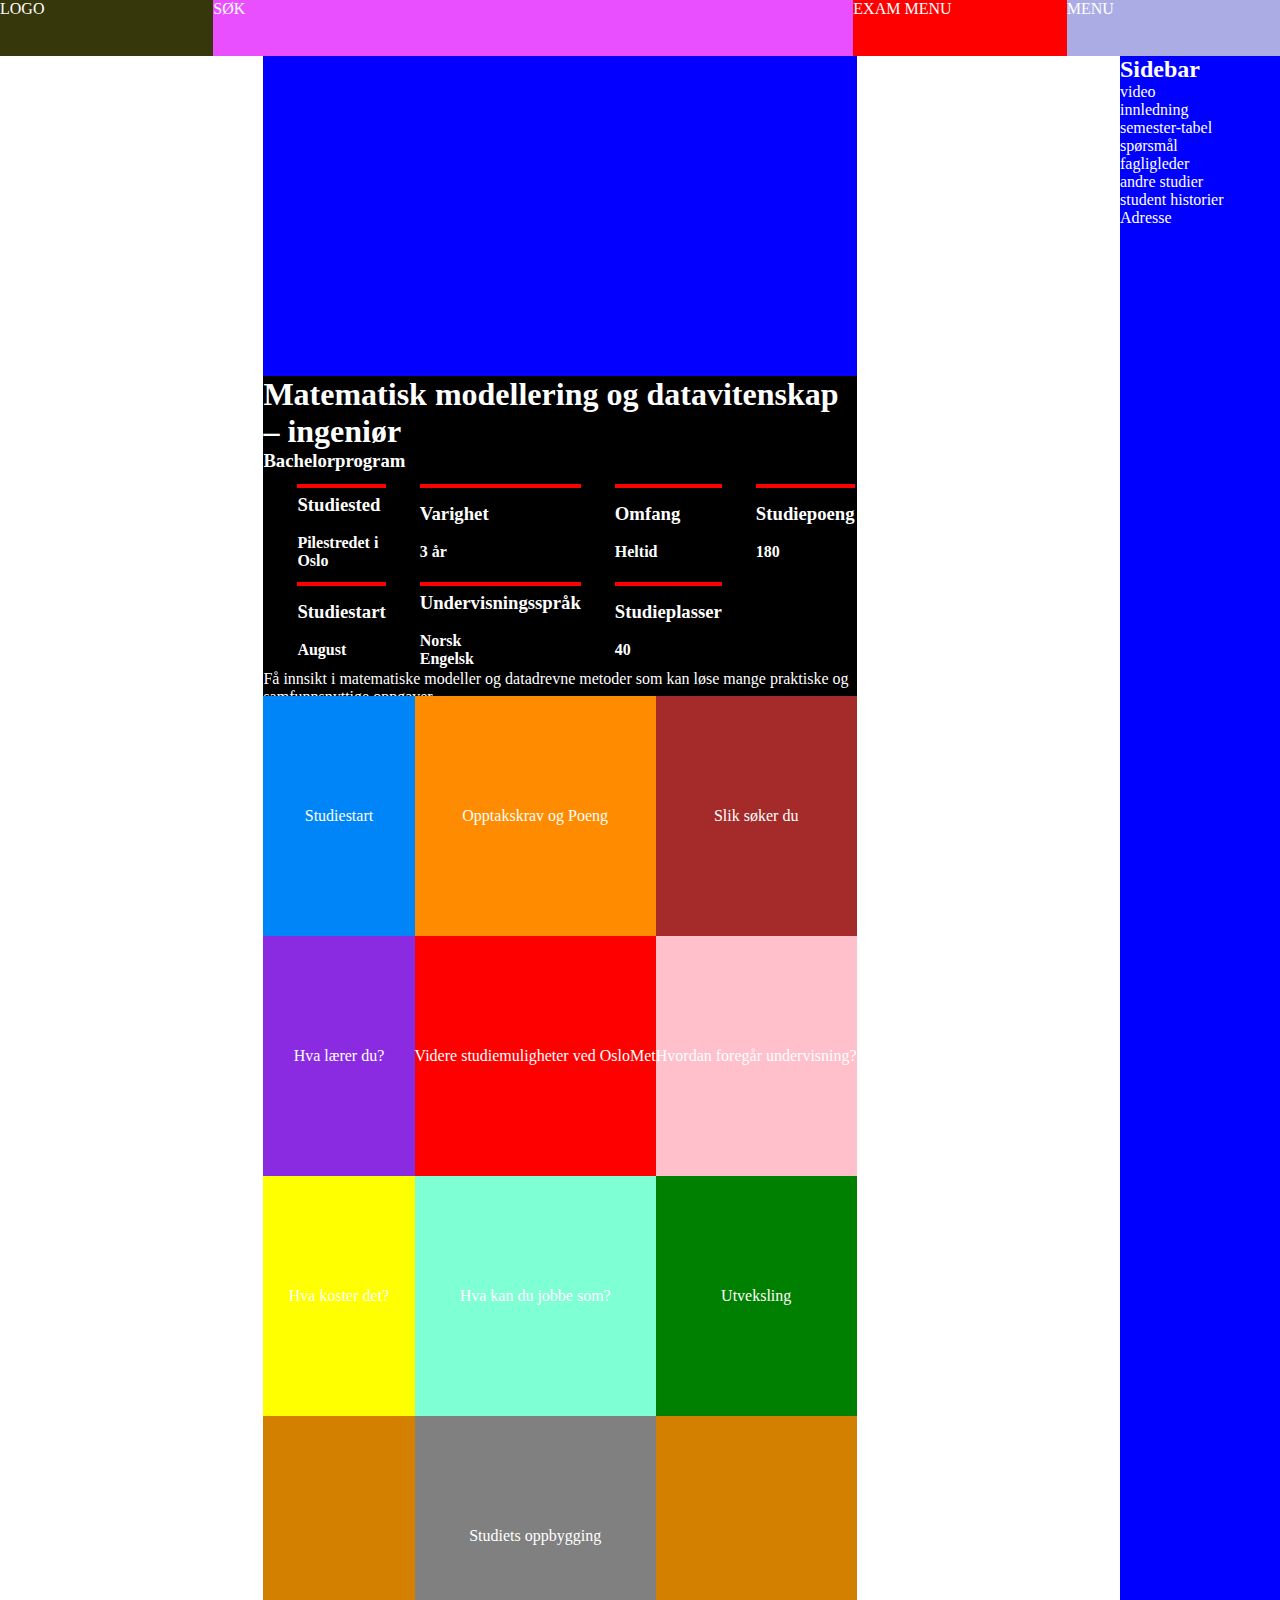
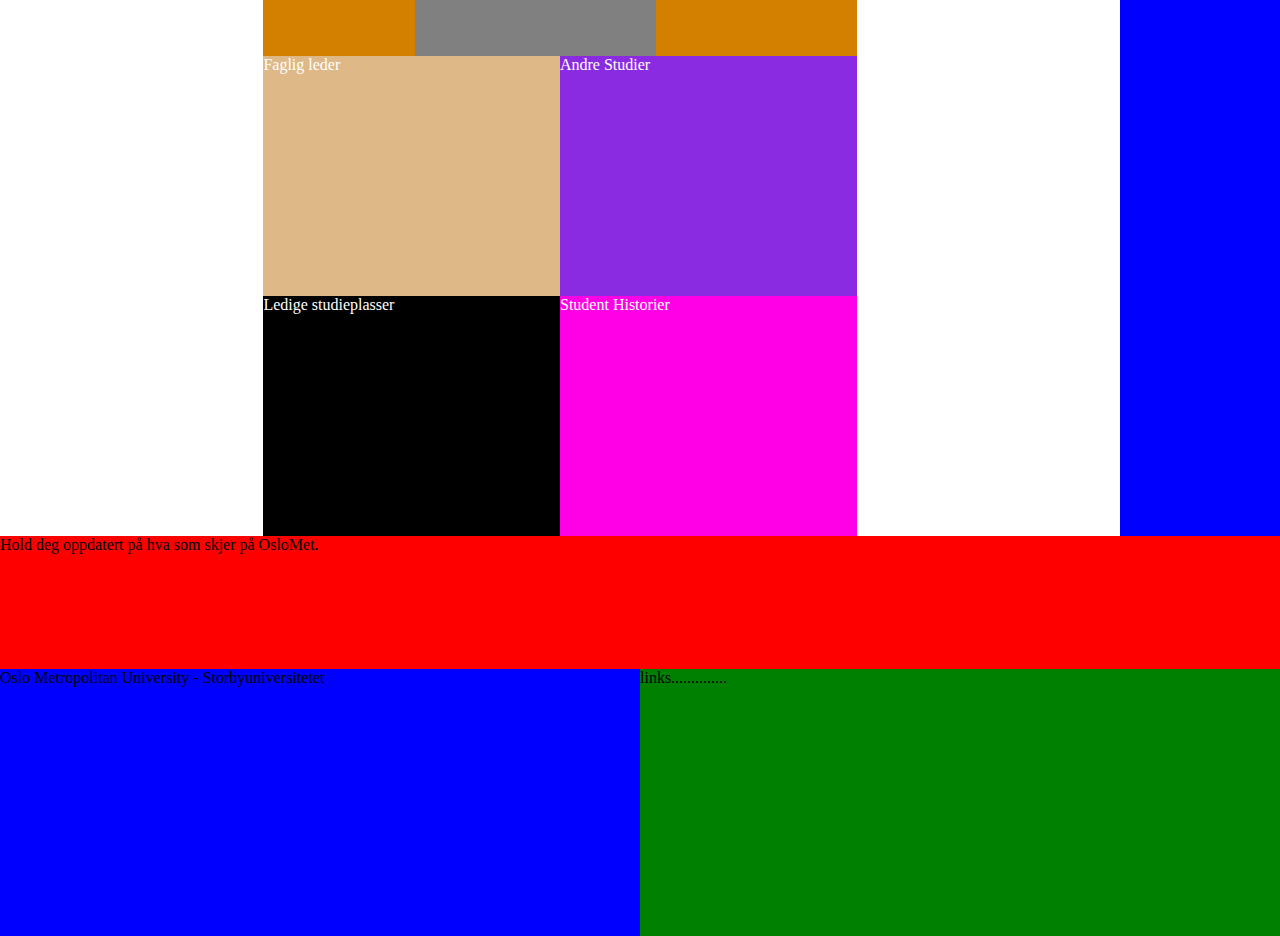
<file: index.html>
<!DOCTYPE html>
<html lang="en">
  <head>
    <meta charset="UTF-8" />
    <meta name="viewport" content="width=device-width, initial-scale=1.0" />
    <link rel="stylesheet" href="./style.css" />
    <title>Modellering</title>
  </head>
  <body>
    <header class="header">
      <nav>
        <div class="logo">LOGO</div>
        <div class="search">SØK</div>
        <div class="project-menu">EXAM MENU</div>
        <div class="menu">MENU</div>
      </nav>
    </header>
    <aside class="sideMenu">
      <h2>Sidebar</h2>
      <ul>
        <li><a href="#">video</a></li>
        <li><a href="#">innledning</a></li>
        <li><a href="#">semester-tabel</a></li>
        <li><a href="#">spørsmål</a></li>
        <li><a href="#">fagligleder</a></li>
        <li><a href="#">andre studier</a></li>
        <li><a href="#">student historier</a></li>
        <li><a href="#">Adresse</a></li>
      </ul>
    </aside>
    <main class="container">
      <article class="top-field">
        <div class="video">
          <iframe
            src="https://film.oslomet.no/v.ihtml/player.html?source=embed&amp;photo%5fid=95216483"
            allow="autoplay; encrypted-media"
            allowfullscreen=""
            title="Tre studenter fra studiet forteller hvorfor de liker å studere dette. De snakker om at det er fint å være en nerd."
            loading="lazy"
          ></iframe>
        </div>
      </article>
      <article class="mid-field">
        <h1>Matematisk modellering og datavitenskap – ingeniør</h1>
        <h3>Bachelorprogram</h3>
        <table>
          <tr>
            <td><span class="row-line"></span></td>
            <td><span class="row-line"></span></td>
            <td><span class="row-line"></span></td>
            <td><span class="row-line"></span></td>
          </tr>
          <tr>
            <td>
              <h3>Studiested</h3>
              <br />
              <h4>Pilestredet i Oslo</h4>
            </td>
            <td>
              <h3>Varighet</h3>
              <br />
              <h4>3 år</h4>
            </td>
            <td>
              <h3>Omfang</h3>
              <br />
              <h4>Heltid</h4>
            </td>
            <td>
              <h3>Studiepoeng</h3>
              <br />
              <h4>180</h4>
            </td>
          </tr>
          <tr>
            <td><span class="row-line"></span></td>
            <td><span class="row-line"></span></td>
            <td><span class="row-line"></span></td>
          </tr>
          <tr>
            <td>
              <h3>Studiestart</h3>
              <br />
              <h4>August</h4>
            </td>
            <td>
              <h3>Undervisningsspråk</h3>
              <br />
              <h4>Norsk</h4>
              <h4>Engelsk</h4>
            </td>
            <td>
              <h3>Studieplasser</h3>
              <br />
              <h4>40</h4>
            </td>
          </tr>
        </table>
        <p>
          Få innsikt i matematiske modeller og datadrevne metoder som kan løse
          mange praktiske og samfunnsnyttige oppgaver.
        </p>
      </article>
      <article class="click-me-container">
        <!-- 1. row of columns -->
        <div class="click-me-option left-top">
          <a href="./sub-pages/studiestart.html">Studiestart</a>
        </div>
        <div class="click-me-option mid-top">
          <a href="./sub-pages/opptak-poeng.html">Opptakskrav og Poeng</a>
        </div>
        <div class="click-me-option right-top">
          <a href="./sub-pages/slik-soker.html">Slik søker du</a>
        </div>
        <!-- 2. row of columns -->
        <div class="click-me-option left-mid">
          <a href="./sub-pages/hva-larer.html">Hva lærer du?</a>
        </div>
        <!-- stud opp -->
        <div class="click-me-option mid-mid">
          <a href="./sub-pages/videre-studie.html"
            >Videre studiemuligheter ved OsloMet</a
          >
        </div>

        <div class="click-me-option right-mid">
          <a href="./sub-pages/hvordan-undervis.html"
            >Hvordan foregår undervisning?</a
          >
        </div>
        <!-- 3.row of columns -->
        <div class="click-me-option left-bot">
          <a href="./sub-pages/hva-koster.html">Hva koster det?</a>
        </div>
        <div class="click-me-option mid-bot">
          <a href="./sub-pages/hva-jobbe.html">Hva kan du jobbe som?</a>
        </div>
        <div class="click-me-option right-bot">
          <a href="./sub-pages/utveksling.html">Utveksling</a>
        </div>
        <!-- 4.row of columns -->
        <div class="click-me-option mid-jungel">Studiets oppbygging</div>
      </article>
      <article class="study-info">
        <!-- 1.row of columns -->
        <div class="page-end top-left">Faglig leder</div>
        <div class="page-end top-right">Andre Studier</div>
        <!-- 2.row of columns -->
        <div class="page-end bot-left">Ledige studieplasser</div>
        <div class="page-end bot-right">Student Historier</div>
      </article>
    </main>
    <footer class="footer">
      <!-- 1.row of columns -->
      <div class="subscribe">
        Hold deg oppdatert på hva som skjer på OsloMet.
      </div>
      <!-- 2.row of columns -->
      <div class="adresPart">
        Oslo Metropolitan University - Storbyuniversitetet
      </div>
      <div class="links">links..............</div>
    </footer>
  </body>
</html>
</file>
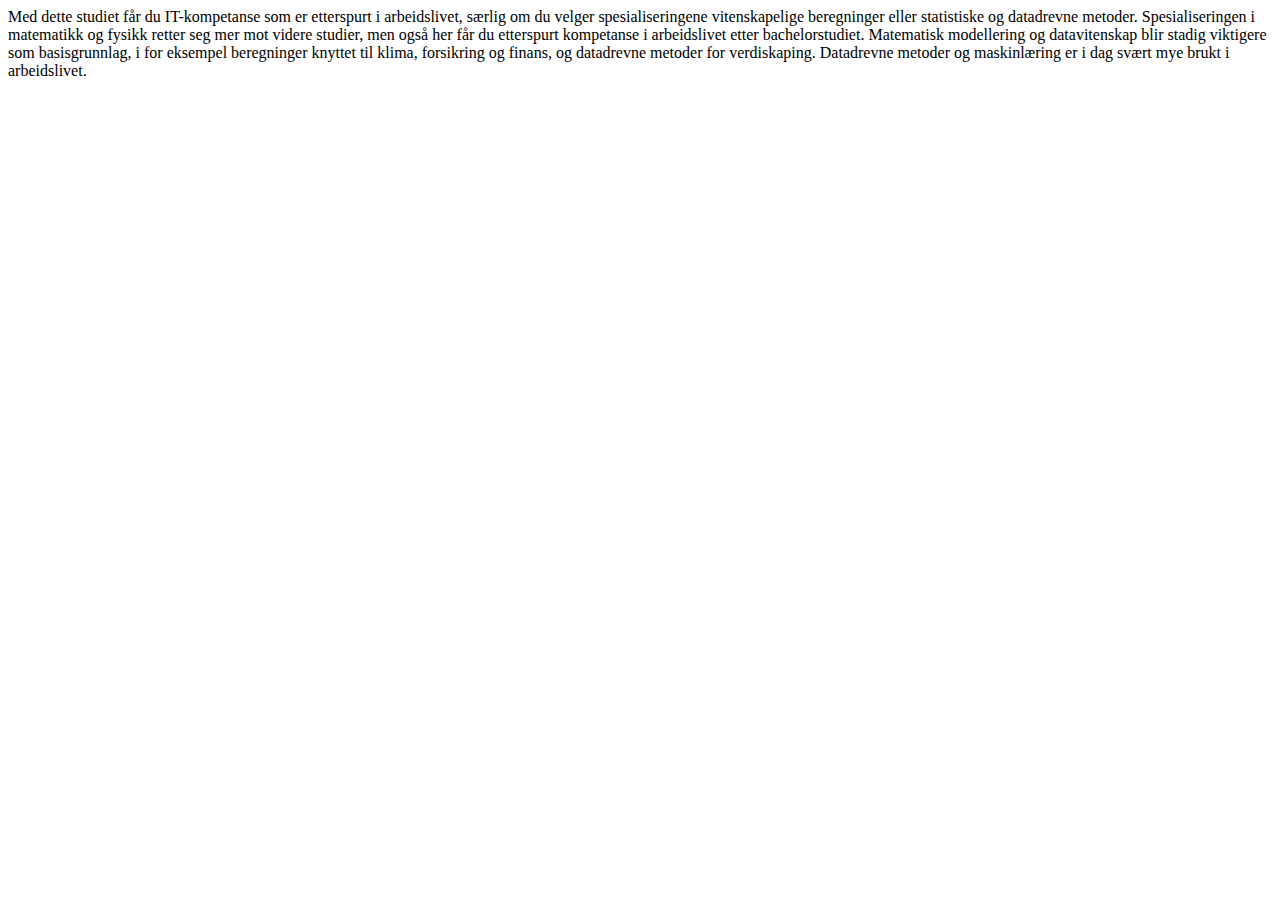
<file: hva-jobbe.html>
<!DOCTYPE html>
<html lang="en">
  <head>
    <meta charset="UTF-8" />
    <meta name="viewport" content="width=device-width, initial-scale=1.0" />
    <title>Document</title>
  </head>
  <body>
    Med dette studiet får du IT-kompetanse som er etterspurt i arbeidslivet,
    særlig om du velger spesialiseringene vitenskapelige beregninger eller
    statistiske og datadrevne metoder. Spesialiseringen i matematikk og fysikk
    retter seg mer mot videre studier, men også her får du etterspurt kompetanse
    i arbeidslivet etter bachelorstudiet. Matematisk modellering og
    datavitenskap blir stadig viktigere som basisgrunnlag, i for eksempel
    beregninger knyttet til klima, forsikring og finans, og datadrevne metoder
    for verdiskaping. Datadrevne metoder og maskinlæring er i dag svært mye
    brukt i arbeidslivet.
  </body>
</html>
</file>
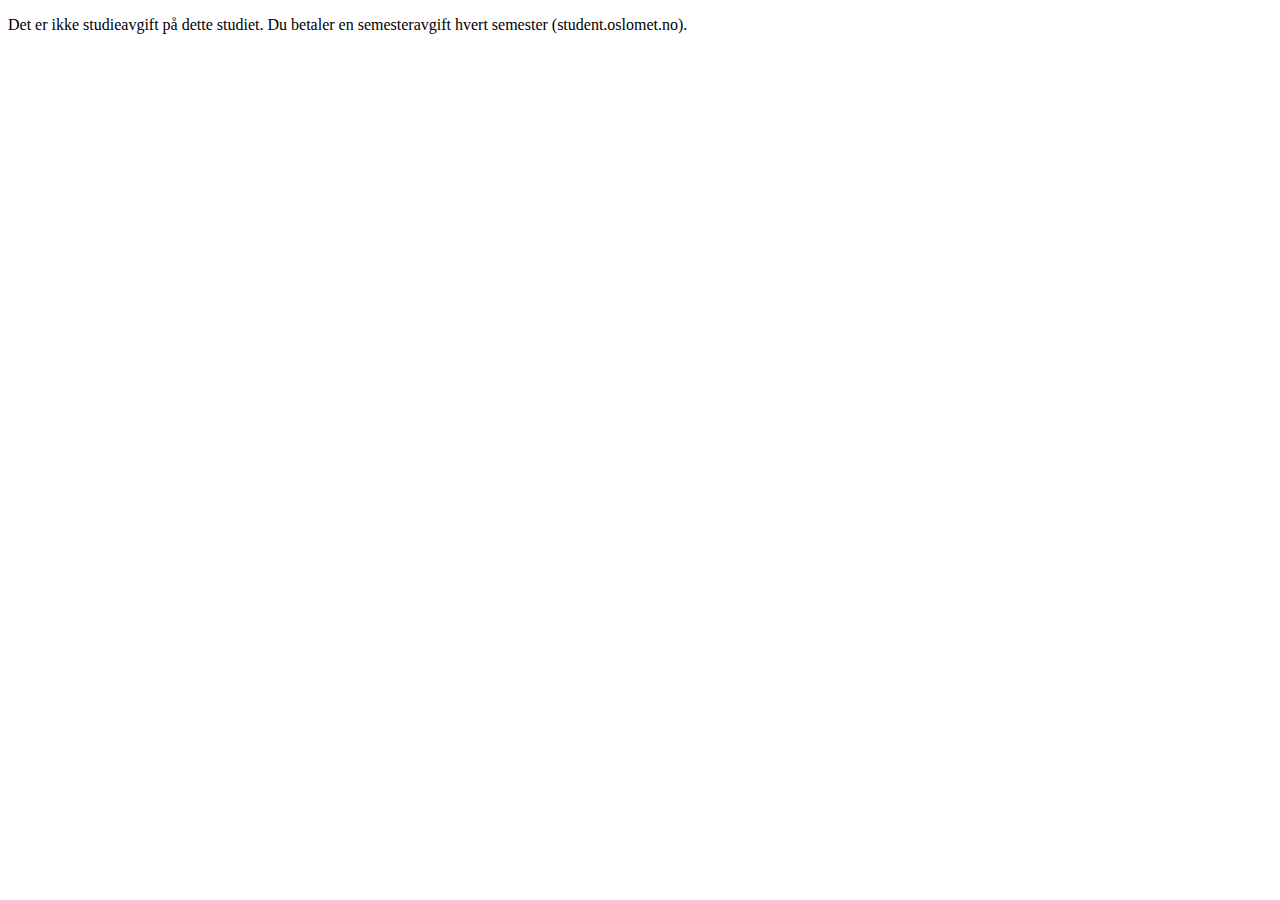
<file: hva-koster.html>
<!DOCTYPE html>
<html lang="en">
  <head>
    <meta charset="UTF-8" />
    <meta name="viewport" content="width=device-width, initial-scale=1.0" />
    <title>Document</title>
  </head>
  <body>
    <p>
      Det er ikke studieavgift på dette studiet. Du betaler en semesteravgift
      hvert semester (student.oslomet.no).
    </p>
  </body>
</html>
</file>
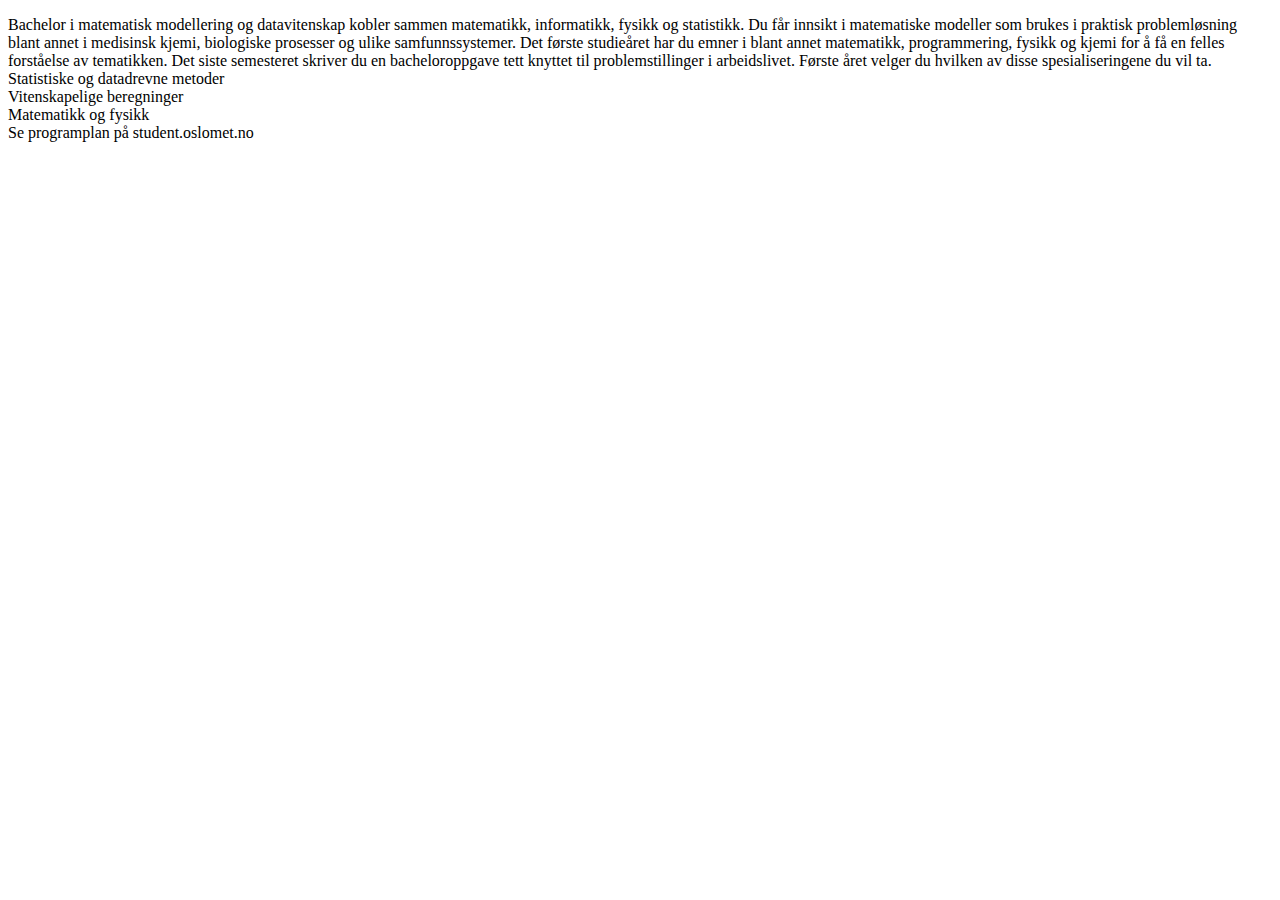
<file: hva-larer.html>
<!DOCTYPE html>
<html lang="en">
  <head>
    <meta charset="UTF-8" />
    <meta name="viewport" content="width=device-width, initial-scale=1.0" />
    <title>Document</title>
  </head>
  <body>
    <p>
      Bachelor i matematisk modellering og datavitenskap kobler sammen
      matematikk, informatikk, fysikk og statistikk. Du får innsikt i
      matematiske modeller som brukes i praktisk problemløsning blant annet i
      medisinsk kjemi, biologiske prosesser og ulike samfunnssystemer. Det
      første studieåret har du emner i blant annet matematikk, programmering,
      fysikk og kjemi for å få en felles forståelse av tematikken. Det siste
      semesteret skriver du en bacheloroppgave tett knyttet til
      problemstillinger i arbeidslivet. Første året velger du hvilken av disse
      spesialiseringene du vil ta. <br />Statistiske og datadrevne metoder
      <br />Vitenskapelige beregninger <br />Matematikk og fysikk <br />Se
      programplan på student.oslomet.no
    </p>
  </body>
</html>
</file>
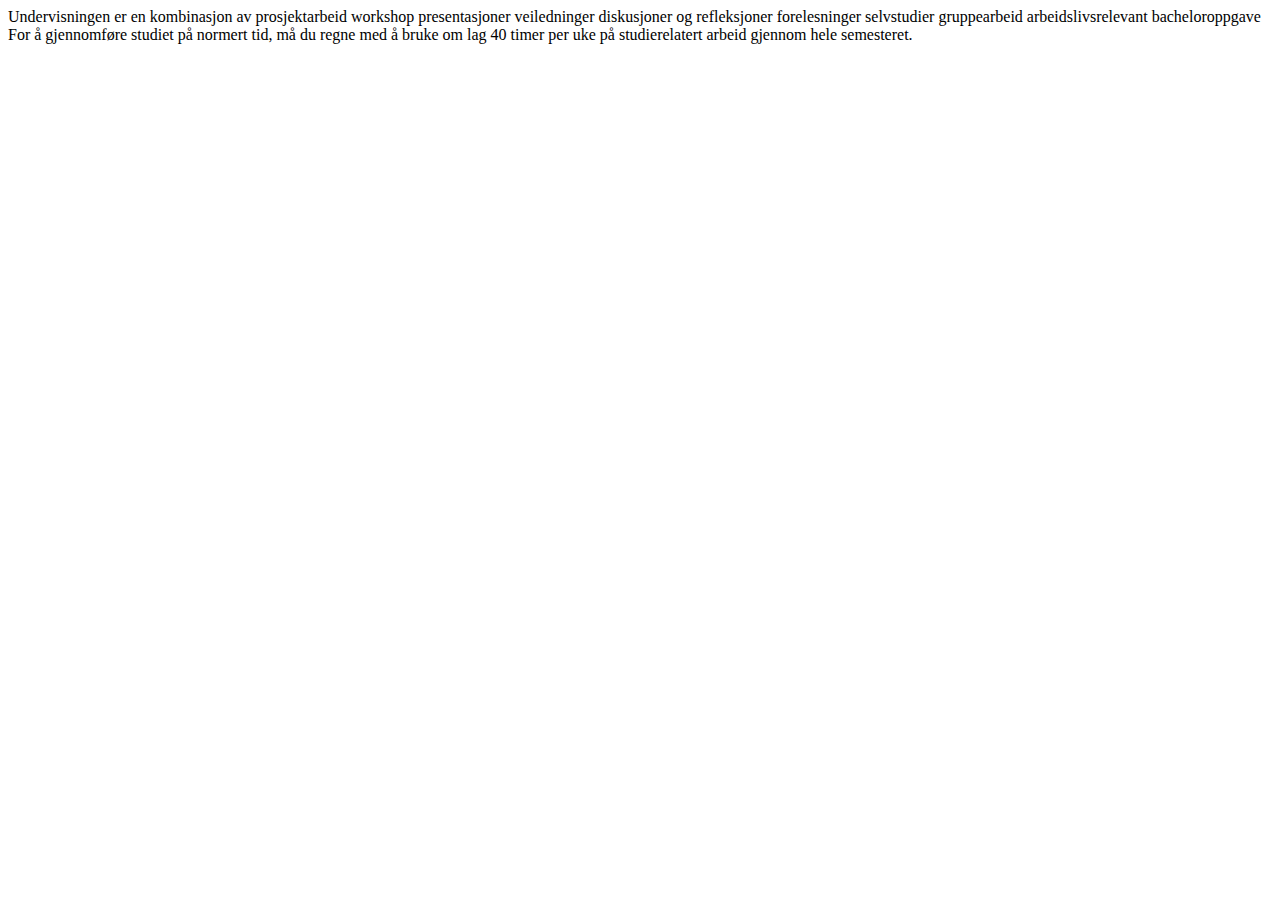
<file: hvordan-undervis.html>
<!DOCTYPE html>
<html lang="en">
  <head>
    <meta charset="UTF-8" />
    <meta name="viewport" content="width=device-width, initial-scale=1.0" />
    <title>Document</title>
  </head>
  <body>
    Undervisningen er en kombinasjon av prosjektarbeid workshop presentasjoner
    veiledninger diskusjoner og refleksjoner forelesninger selvstudier
    gruppearbeid arbeidslivsrelevant bacheloroppgave For å gjennomføre studiet
    på normert tid, må du regne med å bruke om lag 40 timer per uke på
    studierelatert arbeid gjennom hele semesteret. 
  </body>
</html>
</file>
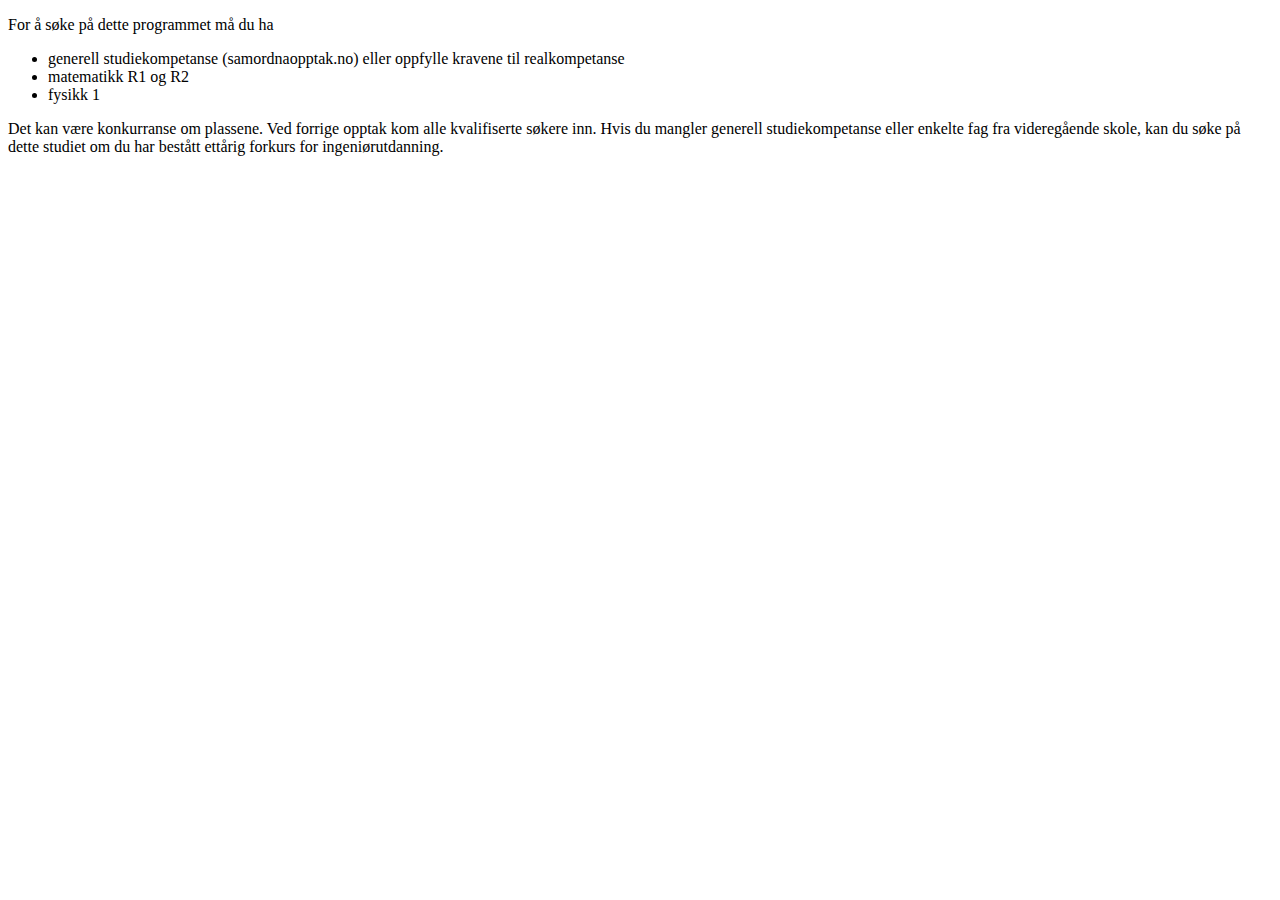
<file: opptak-poeng.html>
<!DOCTYPE html>
<html lang="en">
  <head>
    <meta charset="UTF-8" />
    <meta name="viewport" content="width=device-width, initial-scale=1.0" />
    <title>Document</title>
  </head>
  <body>
    <p>For å søke på dette programmet må du ha</p>
    <ul>
      <li>
        generell studiekompetanse (samordnaopptak.no) eller oppfylle kravene til
        realkompetanse
      </li>
      <li>matematikk R1 og R2</li>
      <li>fysikk 1</li>
    </ul>
    <p>
      Det kan være konkurranse om plassene. Ved forrige opptak kom alle
      kvalifiserte søkere inn. Hvis du mangler generell studiekompetanse eller
      enkelte fag fra videregående skole, kan du søke på dette studiet om du har
      bestått ettårig forkurs for ingeniørutdanning.
    </p>
  </body>
</html>
</file>
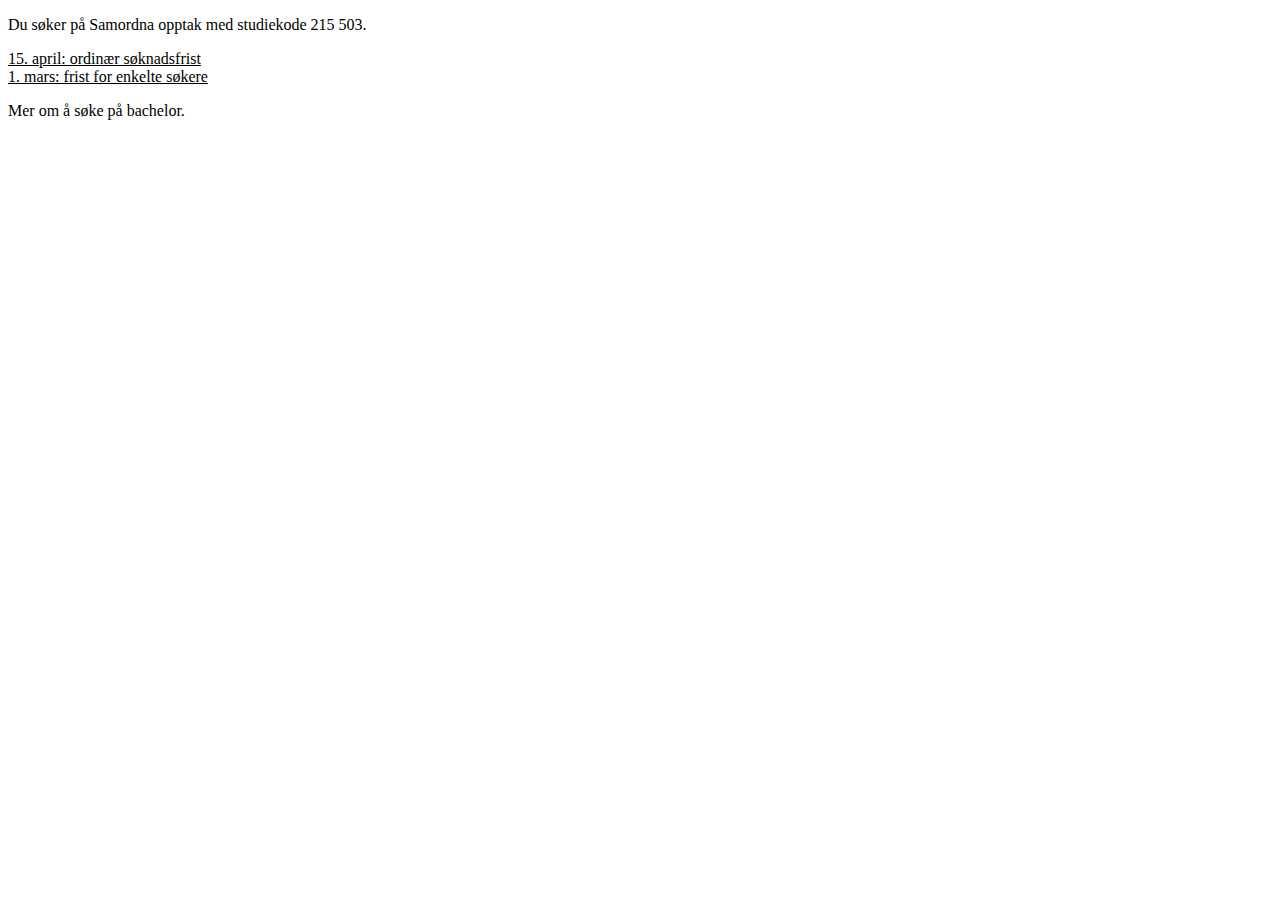
<file: slik-soker.html>
<!DOCTYPE html>
<html lang="en">
  <head>
    <meta charset="UTF-8" />
    <meta name="viewport" content="width=device-width, initial-scale=1.0" />
    <title>Document</title>
  </head>
  <body>
    <p>Du søker på Samordna opptak med studiekode 215 503.</p>

    <u>
      <li>15. april: ordinær søknadsfrist</li>
      <li>1. mars: frist for enkelte søkere</li></u
    >

    <p>Mer om å søke på bachelor.</p>
  </body>
</html>
</file>
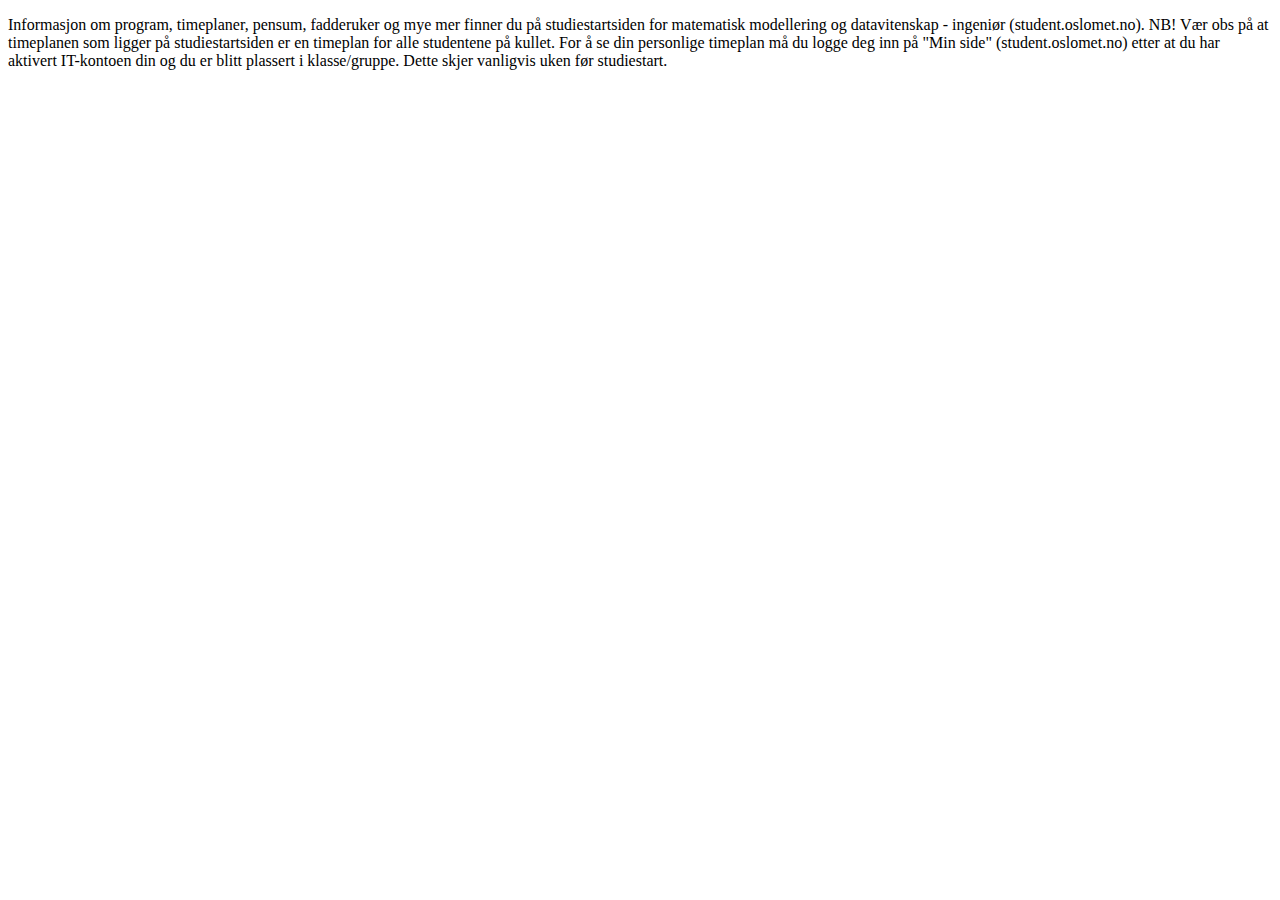
<file: studiestart.html>
<!DOCTYPE html>
<html lang="en">
  <head>
    <meta charset="UTF-8" />
    <meta name="viewport" content="width=device-width, initial-scale=1.0" />
    <title>Document</title>
  </head>
  <body>
    <p>
      Informasjon om program, timeplaner, pensum, fadderuker og mye mer finner
      du på studiestartsiden for matematisk modellering og datavitenskap -
      ingeniør (student.oslomet.no). NB! Vær obs på at timeplanen som ligger på
      studiestartsiden er en timeplan for alle studentene på kullet. For å se
      din personlige timeplan må du logge deg inn på "Min side"
      (student.oslomet.no) etter at du har aktivert IT-kontoen din og du er
      blitt plassert i klasse/gruppe. Dette skjer vanligvis uken før
      studiestart.
    </p>
  </body>
</html>
</file>
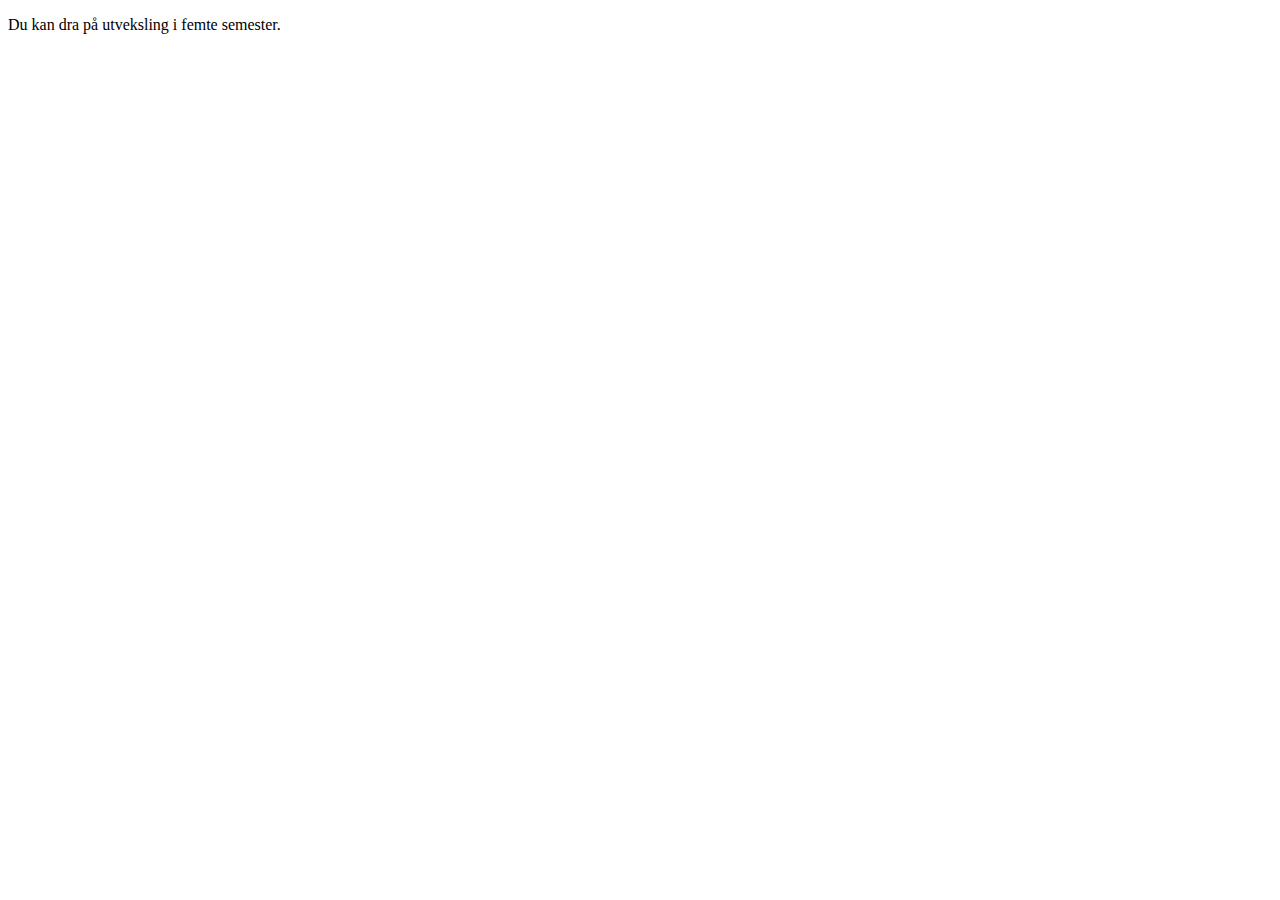
<file: utveksling.html>
<!DOCTYPE html>
<html lang="en">
  <head>
    <meta charset="UTF-8" />
    <meta name="viewport" content="width=device-width, initial-scale=1.0" />
    <title>Document</title>
  </head>
  <body>
    <p>Du kan dra på utveksling i femte semester.</p>
  </body>
</html>
</file>
<file: style.css>
* {
  padding: 0;
  margin: 0;
  box-sizing: border-box;
}

body {
  min-height: 100vh;
  display: grid;
  grid-template-columns: 1fr 3fr 3fr 1fr;
  grid-auto-rows: 3.5rem auto 25rem;
  grid-template-areas:
    "hd hd hd hd"
    "mn mn mn sb"
    "ft ft ft ft";
}

a {
  color: white;
  text-decoration: none;
}

/* ============================================================================== */

.header {
  grid-area: hd;
  background-color: rgb(255, 0, 0);
  color: rgb(255, 255, 255);
}
nav {
  display: grid;
  grid-template-columns: 1fr 3fr 1fr 1fr;
  grid-auto-rows: 1fr;
  grid-template-areas: "lo se pm me";
  height: 100%;
}

.logo {
  grid-area: lo;
  background-color: rgb(55, 55, 12);
}
.search {
  grid-area: se;
  background-color: rgb(234, 79, 255);
}
.project-menu {
  grid-area: pm;
}
.menu {
  grid-area: me;
  background-color: rgb(172, 172, 229);
}
/* ============================================================================== */

.sideMenu {
  grid-area: sb;
  background-color: blue;
  color: rgb(255, 255, 255);
}
/* ============================================================================== */

/* Main container */
.container {
  grid-area: mn;
  display: grid;
  grid-template-columns: 1fr 2fr 1fr;

  grid-template-areas:
    ". tp ."
    ". mf ."
    ". dp ."
    ". sf .";
  background-color: rgb(255, 255, 255);
  color: rgb(255, 255, 255);
}
.top-field {
  grid-area: tp;
  display: grid;
  grid-template-columns: 0.5fr 2fr 0.5fr;
  grid-row: 1fr;
  grid-template-areas: ". vid .";
  place-content: center;
  height: 20rem;
  background-color: rgb(4, 0, 255);
}

.video {
  grid-area: vid;
  width: 35.5rem;
  height: 20rem;
}

.video iframe {
  width: 100%;
  height: 100%;
  border: none;
}

/* ============================================================================== */
.mid-field {
  grid-area: mf;
  display: grid;
  height: 20rem;
  background-color: black;
}
.click-me-container {
  grid-area: dp;
  display: grid;
  grid-template-columns: 1fr 1fr 1fr;
  grid-template-areas:
    "le-t mi-t ri-t"
    "le-m mi-m ri-m"
    "le-b mi-b ri-b"
    ". mi-j .";
  background-color: rgb(211, 127, 0);
}
.click-me-option {
  position: relative;
  height: 15rem;
  width: 100%;
  text-wrap: nowrap;
  text-align: center;
  cursor: pointer;
  place-content: center center;
}

.info-box {
  grid-area: ib;
  width: 50rem;
  height: 25rem;
  background-color: rgb(186, 137, 137);
  display: none;
}

.left-top {
  grid-area: le-t;
  background-color: rgb(0, 133, 249);
}

.mid-top {
  background-color: rgb(255, 140, 0);
}
.right-top {
  grid-area: ri-t;
  background-color: brown;
}

.left-mid {
  grid-area: le-m;
  background-color: blueviolet;
}

.mid-mid {
  grid-area: mi-m;
  background-color: red;
}
.right-mid {
  grid-area: ri-m;
  background-color: pink;
}

.left-bot {
  grid-area: le-b;
  background-color: yellow;
}

.mid-bot {
  grid-area: mi-b;
  background-color: aquamarine;
}
.right-bot {
  grid-area: ri-b;
  background-color: green;
}
.mid-jungel {
  grid-area: mi-j;
  background-color: grey;
}

/* ============================================================================== */

.study-info {
  grid-area: sf;
  display: grid;
  grid-template-columns: 1fr 1fr;
  grid-template-rows: 1fr 1fr;
  place-content: center;
  background-color: rgb(169, 0, 0);
}

.page-end {
  height: 15rem;
  width: 100%;
}

.top-left {
  background-color: burlywood;
}
.top-right {
  background-color: blueviolet;
}

.bot-left {
  background-color: black;
}

.bot-right {
  background-color: rgb(255, 0, 230);
}
/* ============================================================================== */

.footer {
  grid-area: ft;
  background-color: aqua;
  color: rgb(0, 0, 0);
  display: grid;
  grid-template-columns: 1fr 1fr;
  grid-template-rows: 0.5fr 1fr;
  grid-template-areas:
    "su su"
    "ad li";
}

.subscribe {
  grid-area: su;
  background-color: red;
}
.adresPart {
  grid-area: ad;
  background-color: blue;
}

.links {
  grid-area: li;
  background-color: green;
}
/* ============================================================================== */

.row-line {
  display: inline-block;
  border: 2px solid red;
  width: 100%;
}

.mid-field td {
  padding-left: 2rem;
}
</file>
